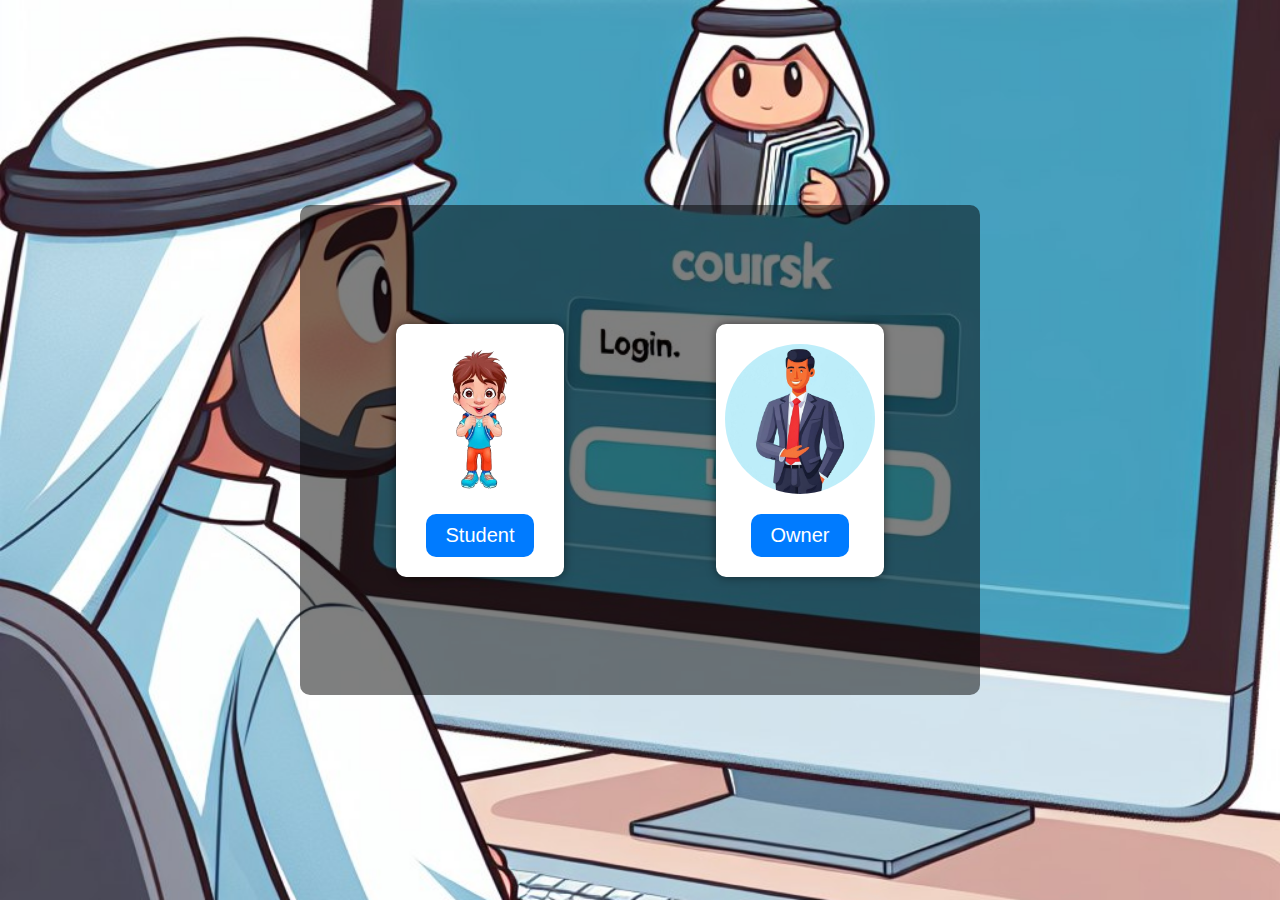
<file: Coursk/Choose.html>
<!DOCTYPE html>
<html lang="en">
<head>
   <meta charset="UTF-8">
   <meta name="viewport" content="width=device-width, initial-scale=1.0">
   <title>Choose</title>
   <style>
      body {
         display: flex;
         justify-content: center;
         align-items: center;
         height: 100vh;
         margin: 0;
         background: url('choose.jpg')  no-repeat center center fixed;
         background-size: cover;
      }

      h1 {
         color: aqua;
         margin-bottom: 20px;
         font-size: 50px;
      }

      .main-card {
         width: 50%;
          height: 50%;
         background-color: rgba(0, 0, 0, 0.5); /* شفافية الكارد الكبير */
         padding: 20px;
         display: flex;
         justify-content: space-around;
         align-items: center;
         border-radius: 10px;
      }

      .inner-card {
         width: 20%;
         background-color: white;
         padding: 20px;
         border-radius: 10px;
         display: flex;
         flex-direction: column;
         align-items: center;
         box-shadow: 0 0 10px rgba(0, 0, 0, 0.5);
      }

      .inner-card img {
         width: 150px;
         height: 150px;
         border-radius: 50%;
         margin-bottom: 20px;
      }

      .custom-button {
         padding: 10px 20px;
         background-color: #007bff;
         color: #fff;
         border: none;
         border-radius: 10px;
         font-size: 20px;
         cursor: pointer;
      }

      .custom-button:hover {
         background-color: red;
      }

      .custom-button:focus {
         outline: none;
      }
   </style>
</head>
<body>
   
    
   <div class="main-card">
      <div class="inner-card">
         <img src="student.png" alt="Student">
         <a href="login/login.php"><button class="custom-button">Student</button></a>
      </div>
      <div class="inner-card">
         <img src="owner.jpg" alt="Owner">
         <a href="owner/login.php"><button class="custom-button">Owner</button></a>
      </div>
   </div>
    
</body>
</html>
</file>
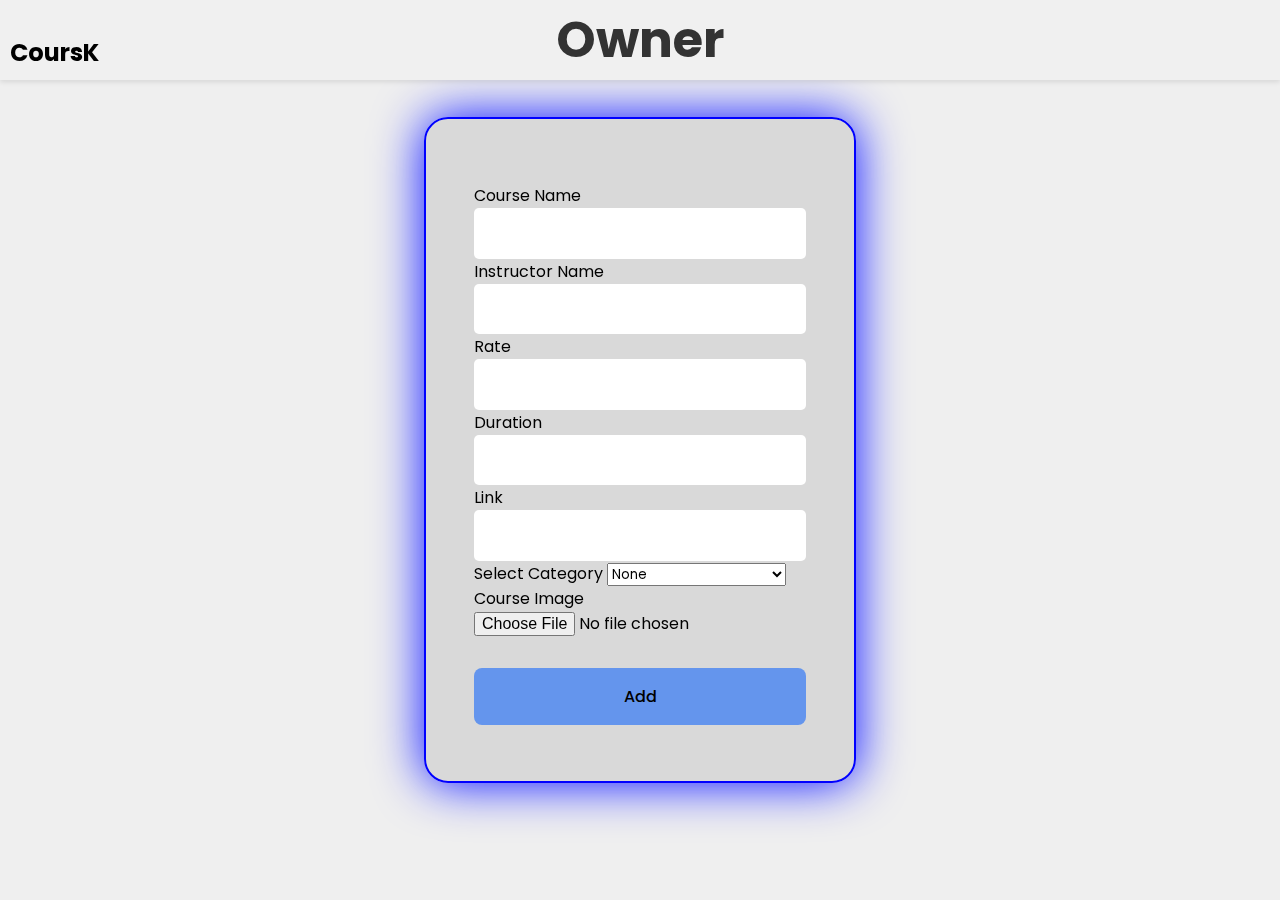
<file: Coursk/owner/owner.html>
<!DOCTYPE html>
<!-- Coding by CodingLab | www.codinglabweb.com -->
<html lang="en">
<head>
    <meta charset="UTF-8">
    <meta http-equiv="X-UA-Compatible" content="IE=edge">
    <meta name="viewport" content="width=device-width, initial-scale=1.0">
    <title>Owner</title>
    <link rel="stylesheet" href="https://cdnjs.cloudflare.com/ajax/libs/font-awesome/5.15.4/css/all.min.css">
    <script src="https://code.jquery.com/jquery-3.6.0.min.js"></script>
    
    <link rel="stylesheet" href="owner.css">


    <link rel="stylesheet" href="owner4.css">
                          
</head>
<body style="color: black">
    <div class="container">
        <h1 style="font-size: 50px;">Owner</h1>
        <h2 style="font-size: 24px; position: absolute; left: 0; top: 0; transform: translateY(100%); margin-left: 10px; margin-bottom:100px; ">CoursK</h2>
    </div>


 <form action="server2.php" method="post" enctype="multipart/form-data" class="login__form" onsubmit="return validateForm()">
    <div>
        <label for="courseNameInput" style="color: black">Course Name</label>
        <input type="text" id="name" name="name" required class="login__input">
    </div>
    <div>
        <label for="instructorNameInput" style="color: black">Instructor Name</label>
        <input type="text" id="instructor" name="instructor" required class="login__input">
    </div>
    <div>
        <label for="rateInput" style="color: black">Rate</label>
        <input type="text" id="rate" name="rate" required class="login__input" oninput="validateRate()">
        <span id="rateError" style="color: red;"></span>
    </div>
    <div>
        <label for="durationInput" style="color: black">Duration</label>
        <input type="text" id="duration" name="duration" required class="login__input">
    </div>
    <div>
        <label for="linkInput" style="color: black">Link</label>
        <input type="text" id="link" name="link" required class="login__input" oninput="validateLink()">
        <span id="linkError" style="color: red;"></span>
    </div>
    <div>
        <label for="categorySelect" style="color: black">Select Category</label>
        <select id="categorySelect" name="categorySelect" required>
            <option value="None">None</option>
            <option value="cs">Cyber Security</option>
            <option value="frontend">Frontend Development</option>
            <option value="backend">Backend Development</option>
            <option value="ai">AI</option>
            <option value="ml">Machine Learning</option>
            <option value="flutter">Flutter</option>
            <option value="ds">Data Science</option>
            <option value="android">Android</option>
        </select>
    </div>
    <div>
        <label for="courseImageInput" style="color: black">Course Image</label>
        <input type="file" id="courseImageInput" name="courseImageInput" accept="image/*" required>
    </div>
    <div>
        <button type="submit" name="submit" class="login__button">Add</button>
    </div>
</form>

   <script>
        function downloadFile() {
            alert("Wait for your data to be reviewed");
        }

        function validateRate() {
            var rateInput = document.getElementById('rate');
            var rateError = document.getElementById('rateError');
            var rateValue = parseFloat(rateInput.value);

            if (isNaN(rateValue) || rateValue <= 0 || rateValue > 5) {
                rateError.textContent = "Rate must be a number between 0 and 5";
            } else {
                rateError.textContent = ""; 
            }
        }

        function validateLink() {
            var linkInput = document.getElementById('link');
            var linkError = document.getElementById('linkError');
            var linkPattern = /^(http:\/\/|https:\/\/)/; // Regular expression to match http:// or https:// at the beginning

            if (!linkPattern.test(linkInput.value)) {
                linkError.textContent = "Please enter a valid link starting with http:// or https://";
            } else {
                linkError.textContent = ""; 
            }
        }

        function validateForm() {
            validateRate();
            validateLink();

            return true; // Return true to allow form submission if all validations pass
        }
        $(document).ready(function() {
        $('#categorySelect').closest('form').submit(function(e) {
            var selectedValue = $('#categorySelect').val();
            if (selectedValue === 'None') {
                e.preventDefault();
                alert('Please select a valid option.');
                return false;
            }
        });
    });
    </script>
   
    <script src="owner1.js"></script>
    <script src="owner2.js"></script>
</body>
</html>
</file>
<file: Coursk/owner/owner.css>
/*=============== GOOGLE FONTS ===============*/
@import url("https://fonts.googleapis.com/css2?family=Poppins:wght@400;500&display=swap");
/*=============== VARIABLES CSS ===============*/
:root {
  /*========== Colors ==========*/
  /*Color mode HSL(hue, saturation, lightness)*/
  --white-color: hsl(0, 0%, 100%);
  --black-color: hsl(0, 0%, 0%);
  /*========== Font and typography ==========*/
  /*.5rem = 8px | 1rem = 16px ...*/
  --body-font: "Poppins", sans-serif;
  --h1-font-size: 1.75rem;
  --normal-font-size: 1rem;
  --small-font-size: .813rem;
  /*========== Font weight ==========*/
  --font-medium: 500;
}

/*=============== BASE ===============*/
* {
  box-sizing: border-box;
  padding: 0;
  margin: 0;
}

body,
input,
button {
  font-size: var(--normal-font-size);
  font-family: var(--body-font);
}

body {
  color: var(--white-color);
}

input,
button {
  border: none;
  outline: none;
}

a {
  text-decoration: none;
}

img {
  max-width: 100%;
  height: auto;
}

/*=============== LOGIN ===============*/
.login {
  position: relative;
  height: 100vh;
  display: grid;
  align-items: center;
}
.login__img {
  position: absolute;
  width: 100%;
  height: 100%;
  object-fit: cover;
  object-position: center;
}
.login__form {
  position: relative;
  background-color: hsla(0, 0%, 10%, 0.1);
  border: 2px solid blue;
  margin-inline: 1.5rem;
  padding: 2.5rem 1.5rem;
  border-radius: 1rem;
  backdrop-filter: blur(8px);
  box-shadow: 0 0 50px blue, 0 0 50px azure; /* تعيين لونين للظل */
}

.login__title {
  text-align: center;
  font-size: var(--h1-font-size);
  font-weight: var(--font-medium);
  margin-bottom: 2rem;
}
.login__content, .login__box {
  display: grid;
}
.login__content {
  row-gap: 1.75rem;
  margin-bottom: 1.5rem;
}
.login__box {
  grid-template-columns: max-content 1fr;
  align-items: center;
  column-gap: 0.75rem;
  border-bottom: 2px solid var(--white-color);
}
.login__icon, .login__eye {
  font-size: 1.25rem;
}
.login__input {
  width: 100%;
  padding-block: 0.8rem;
  background: white;
    border-radius: 5px;
  color: black;
  position: relative;
  z-index: 1;
}
.login__box-input {
  position: relative;
}
.login__label {
  position: absolute;
  left: 0;
  top: 13px;
  font-weight: var(--font-medium);
  transition: top 0.3s, font-size 0.3s;
}
.login__eye {
  position: absolute;
  right: 0;
  top: 18px;
  z-index: 10;
  cursor: pointer;
}
.login__box:nth-child(2) input {
  padding-right: 1.8rem;
}
.login__check, .login__check-group {
  display: flex;
  align-items: center;
  justify-content: space-between;
}
.login__check {
  margin-bottom: 1.5rem;
}
.login__check-label, .login__forgot, .login__register {
  font-size: var(--small-font-size);
}
.login__check-group {
  column-gap: 0.5rem;
}
.login__check-input {
  width: 16px;
  height: 16px;
}
.login__forgot {
  color: var(--white-color);
}
.login__forgot:hover {
  text-decoration: underline;
}
.login__button {
  width: 100%;
  padding: 1rem;
  border-radius: 0.5rem;
  background-color: cornflowerblue;
  font-weight: var(--font-medium);
  cursor: pointer;
  margin-top: 2rem;
}
.login__register {
  text-align: center;
}
.login__register a {
  color: var(--white-color);
  font-weight: var(--font-medium);
}
.login__register a:hover {
  text-decoration: underline;
}

/* Input focus move up label */
.login__input:focus + .login__label {
  top: -12px;
  font-size: var(--small-font-size);
}

/* Input focus sticky top label */
.login__input:not(:placeholder-shown).login__input:not(:focus) + .login__label {
  top: -12px;
  font-size: var(--small-font-size);
}

/*=============== BREAKPOINTS ===============*/
/* For medium devices */
@media screen and (min-width: 576px) {
  .login {
    justify-content: center;
  }
  .login__form {
    width: 432px;
    padding: 4rem 3rem 3.5rem;
    border-radius: 1.5rem;
  }
  .login__title {
    font-size: 2rem;
  }
}
</file>
<file: Coursk/owner/owner4.css>
/* Google Fonts - Poppins */
@import url('https://fonts.googleapis.com/css2?family=Poppins:wght@300;400;500;600&display=swap');

*{
  margin: 0;
  padding: 0;
  box-sizing: border-box;
  font-family: 'Poppins', sans-serif;
}
body{
  min-height: 100vh;
  display: flex;
  align-items: center;
  justify-content: center;
  background-color: #EFEFEF;
}
.slide-container{
  max-width: 1120px;
  width: 100%;
  padding: 40px 0;
}
.slide-content{
  margin: 0 40px;
  overflow: hidden;
  border-radius: 25px;
}
.card{
  border-radius: 25px;
  background-color: #FFF;
}
.image-content,
.card-content{
  display: flex;
  flex-direction: column;
  align-items: center;
  padding: 10px 14px;
}
.image-content{
  position: relative;
  row-gap: 5px;
  padding: 25px 0;
}
.overlay{
  position: absolute;
  left: 0;
  top: 0;
  height: 100%;
  width: 100%;
  background-color: #4070F4;
  border-radius: 25px 25px 0 25px;
}
.overlay::before,
.overlay::after{
  content: '';
  position: absolute;
  right: 0;
  bottom: -40px;
  height: 40px;
  width: 40px;
  background-color: #4070F4;
}
.overlay::after{
  border-radius: 0 25px 0 0;
  background-color: #FFF;
}
.card-image{
  position: relative;
  height: 150px;
  width: 150px;
  border-radius: 50%;
  background: #FFF;
  padding: 3px;
}
.card-image .card-img{
  height: 100%;
  width: 100%;
  object-fit: cover;
  border-radius: 50%;
  border: 4px solid #4070F4;
}
.name{
  font-size: 18px;
  font-weight: 500;
  color: #333;
}
.description{
  font-size: 14px;
  color: #707070;
  text-align: center;
}
.button{
  border: none;
  font-size: 16px;
  color: #FFF;
  padding: 8px 16px;
  background-color: #4070F4;
  border-radius: 6px;
  margin: 14px;
  cursor: pointer;
  transition: all 0.3s ease;
}
.button:hover{
  background: #265DF2;
}

.swiper-navBtn{
  color: #6E93f7;
  transition: color 0.3s ease;
}
.swiper-navBtn:hover{
  color: #4070F4;
}
.swiper-navBtn::before,
.swiper-navBtn::after{
  font-size: 35px;
}
.swiper-button-next{
  right: 0;
}
.swiper-button-prev{
  left: 0;
}
.swiper-pagination-bullet{
  background-color: #6E93f7;
  opacity: 1;
}
.swiper-pagination-bullet-active{
  background-color: #4070F4;
}
.container {
        display: flex;
        justify-content: center;
        align-items: center;
        height: 80px; /* Adjust the height as needed */
        background-color: #f0f0f0; /* Set a background color for visibility */
        box-shadow: 0px 2px 5px rgba(0, 0, 0, 0.1); /* Optional shadow for the container */
        position: fixed;
        top: 0;
        left: 0;
        right: 0;
        z-index: 1000; /* Ensure the name is above other content */
    }

    .container h1 {
        font-size: 24px; /* Adjust the font size as needed */
        color: #333; /* Set the color of the name */
    }
 .download-container {
            position: fixed;
            left: 0;
            bottom: 0;
            width: 100%;
            background-color: #f1f1f1;
            padding: 10px 0;
            text-align: center;
     margin-bottom: 100px;
        }

        .Roadmap {
            padding: 10px 20px;
            font-size: 18px;
            background-color: #007bff;
            color: #fff;
            border: none;
            border-radius: 5px;
            cursor: pointer;
        }

        .Roadmap:hover {
            background-color: #0056b3;
        }
@media screen and (max-width: 768px) {
  .slide-content{
    margin: 0 10px;
  }
  .swiper-navBtn{
    display: none;
  }
}
</file>
